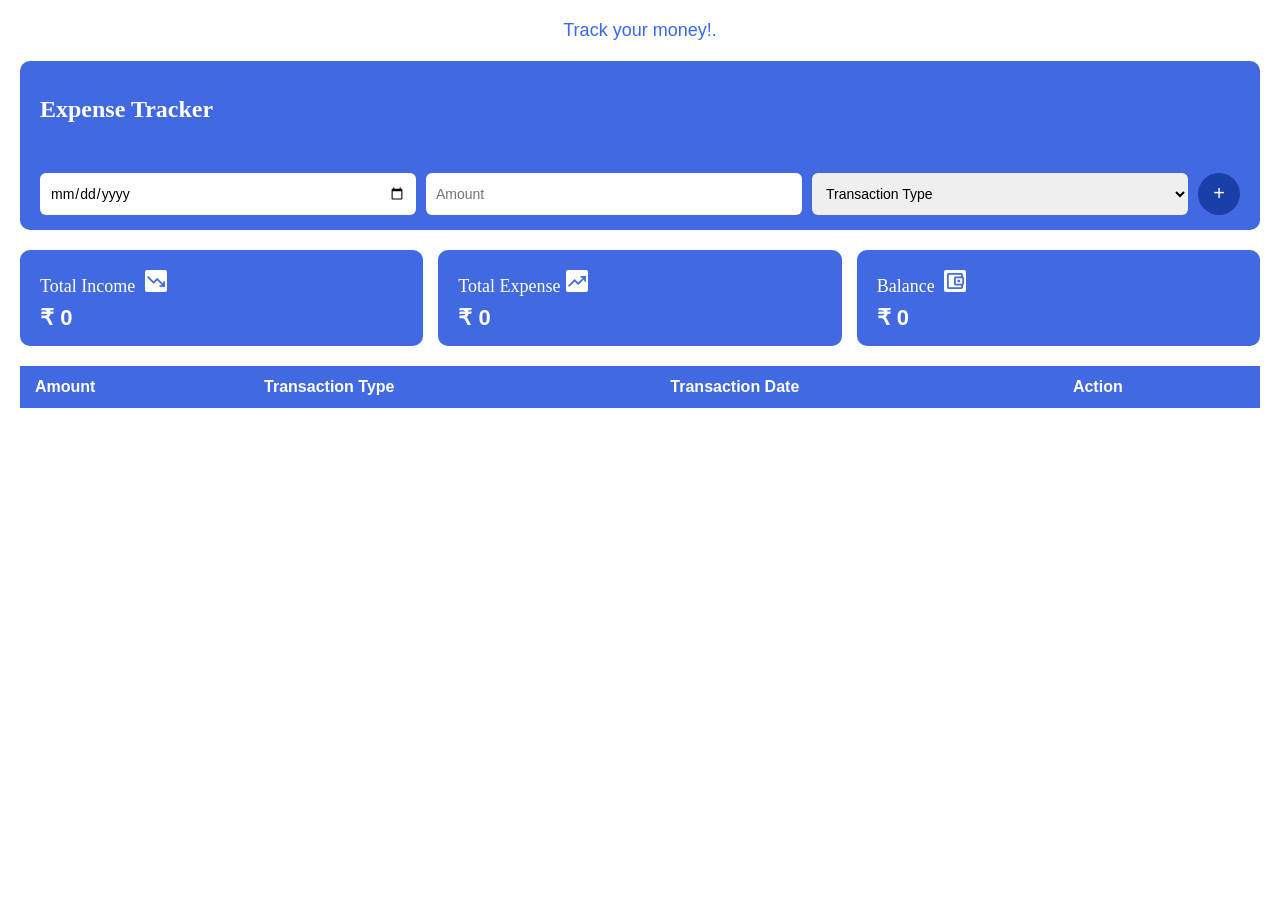
<file: index.html>
<!doctype html>
<html lang="en">
  <head>
    <meta charset="UTF-8" />
    <title>Expense Tracker</title>
    <link rel="stylesheet" href="style.css" />
  </head>
  <link
    rel="stylesheet"
    href="https://fonts.googleapis.com/css2?family=Material+Symbols+Outlined"
  />
  <body>
    <div class="home">
      <p>Track your money!.</p>
    </div>

    <div class="header">
      <h2>Expense Tracker</h2>
    </div>

    <div class="form-card">
      <input type="date" id="dateInput" />
      <input type="number" id="amountInput" placeholder="Amount" />
      <select id="typeInput">
        <option value="">Transaction Type</option>
        <option value="Income">Income</option>
        <option value="Expense">Expense</option>
      </select>
      <button id="addBtn">+</button>
    </div>

    <div class="summary">
      <div class="card">
        <p>
          Total Income

          <span class="material-symbols-outlined"> trending_down </span>
        </p>
        <h3>₹ <span id="totalIncome">0</span></h3>
      </div>
      <div class="card">
        <p>
          Total Expense<span class="material-symbols-outlined">
            trending_up
          </span>
        </p>
        <h3>₹ <span id="totalExpense">0</span></h3>
      </div>
      <div class="card">
        <p>
          Balance
          <span class="material-symbols-outlined">
            account_balance_wallet
          </span>
        </p>
        <h3>₹ <span id="balance">0</span></h3>
      </div>
    </div>

    <table>
      <thead>
        <tr>
          <th>Amount</th>
          <th>Transaction Type</th>
          <th>Transaction Date</th>
          <th>Action</th>
        </tr>
      </thead>
      <tbody id="transactionList">
        <!--rows added here by js-->
      </tbody>
    </table>

    <script src="script.js"></script>
  </body>
</html>
</file>
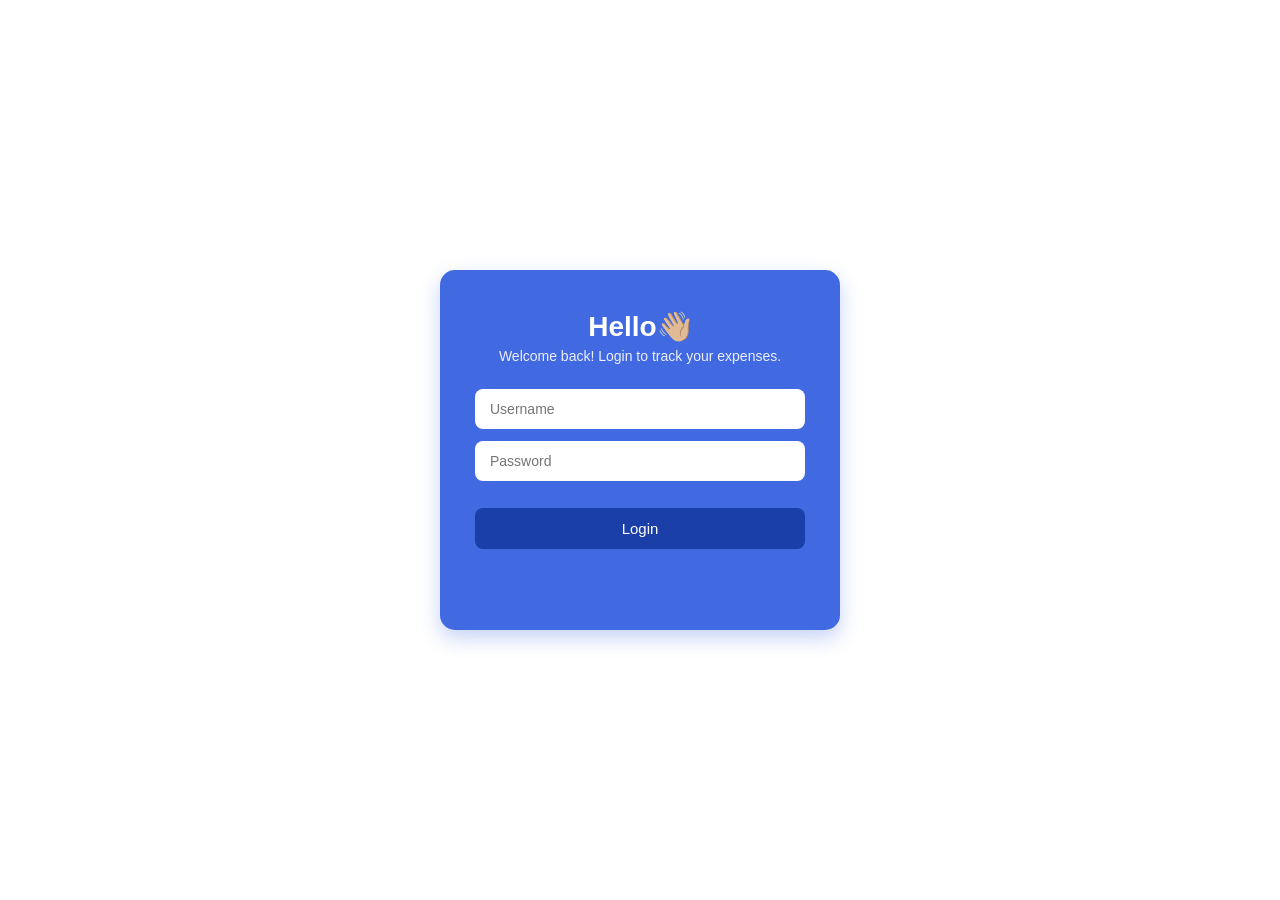
<file: login.html>
<!doctype html>
<html lang="en">
  <head>
    <meta charset="UTF-8" />
    <title>Login - Expense Tracker</title>
    <link rel="stylesheet" href="login.css" />
  </head>
  <body>
    <div class="login-card">
      <h1>Hello👋🏼</h1>
      <p class="subtitle">Welcome back! Login to track your expenses.</p>

      <form id="loginForm">
        <input type="text" id="username" placeholder="Username" required />
        <input type="password" id="password" placeholder="Password" required />
        <button type="submit">Login</button>
      </form>
    </div>

    <script src="login.js"></script>
  </body>
</html>
</file>
<file: style.css>
* {
  box-sizing: border-box;
  font-family: sans-serif;
}

body {
  background: #ffffff;
  margin: 0;
  padding: 20px;
  color: #1a1a2e;
}

.home {
  text-align: center;
  margin-bottom: 20px;
}

.home h1 {
  font-size: 32px;
  margin-bottom: 5px;
}

.home p {
  color: #0340f7ca;
  margin: 0;
  font-size: 18px;
}

.header {
  background: #4169e1;
  color: white;
  padding: 15px 20px;
  border-radius: 10px 10px 0 0;
}
.header h2 {
  font-family: cambria;
}

.form-card {
  background: #4169e1;
  padding: 15px 20px;
  border-radius: 0 0 10px 10px;
  display: flex;
  flex-wrap: wrap;
  gap: 10px;
  margin-bottom: 20px;
}

.form-card input,
.form-card select {
  flex: 1;
  min-width: 140px;
  padding: 10px;
  border: none;
  border-radius: 6px;
  font-size: 14px;
}

.form-card button {
  background: #1a3fa8;
  color: white;
  border: none;
  width: 42px;
  height: 42px;
  border-radius: 50%;
  font-size: 20px;
  cursor: pointer;
}

.form-card button:hover {
  background: #12297a;
}

.summary {
  display: flex;
  flex-wrap: wrap;
  gap: 15px;
  margin-bottom: 20px;
}
.material-symbols-outlined {
  font-size: 40px;
  font-family: 700;
  margin-top: 5px;
  margin-left: 5px;
  background: #fff;
  color: royalblue;
  border-radius: 2px;
}
.card {
  flex: 1;
  min-width: 150px;
  background: #4169e1;
  color: white;
  padding: 15px 20px;
  border-radius: 10px;
}

.card p {
  margin: 0 0 8px 0;
  font-size: 18px;
  font-family: cambria;
}

.card span {
  font-size: 22px;
}
.card h3 {
  margin: 0;
  font-size: 22px;
}

table {
  width: 100%;
  border-collapse: collapse;
  background: white;
}

thead {
  background: #4169e1;
  color: white;
}

th,
td {
  padding: 12px 15px;
  text-align: left;
}

tbody tr {
  border-bottom: 1px solid #e0e6f5;
}

.delete-btn {
  background: #991212;
  color: white;
  border: none;
  border-radius: 50%;
  width: 30px;
  height: 30px;
  cursor: pointer;
}

.delete-btn:hover {
  background: #de2828;
}
</file>
<file: login.css>
* {
  box-sizing: border-box;
  font-family: Arial, sans-serif;
  margin: 0;
  padding: 0;
}
html,
body {
  width: 100%;
  height: 100%;
  overflow: hidden;
}
body {
  background: #ffffff;
  height: 100vh;
  display: flex;
  align-items: center;
  justify-content: center;
}

.login-card {
  width: 400px;
  height:40%;
  background: #4169e1;
  color: white;
  padding: 40px 35px;
  border-radius: 15px;
  text-align: center;
  box-shadow: 0 8px 20px rgba(65, 105, 225, 0.3);
}

.login-card h1 {
  font-size: 28px;
  margin-bottom: 5px;
}

.subtitle {
  font-size: 14px;
  opacity: 0.9;
  margin-bottom: 25px;
}

#loginForm {
  display: flex;
  flex-direction: column;
  gap: 12px;
}

#loginForm input {
  padding: 12px 15px;
  border: none;
  border-radius: 8px;
  font-size: 14px;
  outline: none;
}

#loginForm button {
  background: #1a3fa8;
  color: white;
  border: none;
  padding: 12px;
  border-radius: 8px;
  font-size: 15px;
  cursor: pointer;
  margin-top: 15px;
}

#loginForm button:hover {
  background: #12297a;
}

.note {
  margin-top: 20px;
  font-size: 12px;
  opacity: 0.9;
}

.note a {
  color: white;
  font-weight: bold;
  text-decoration: underline;
}
</file>
